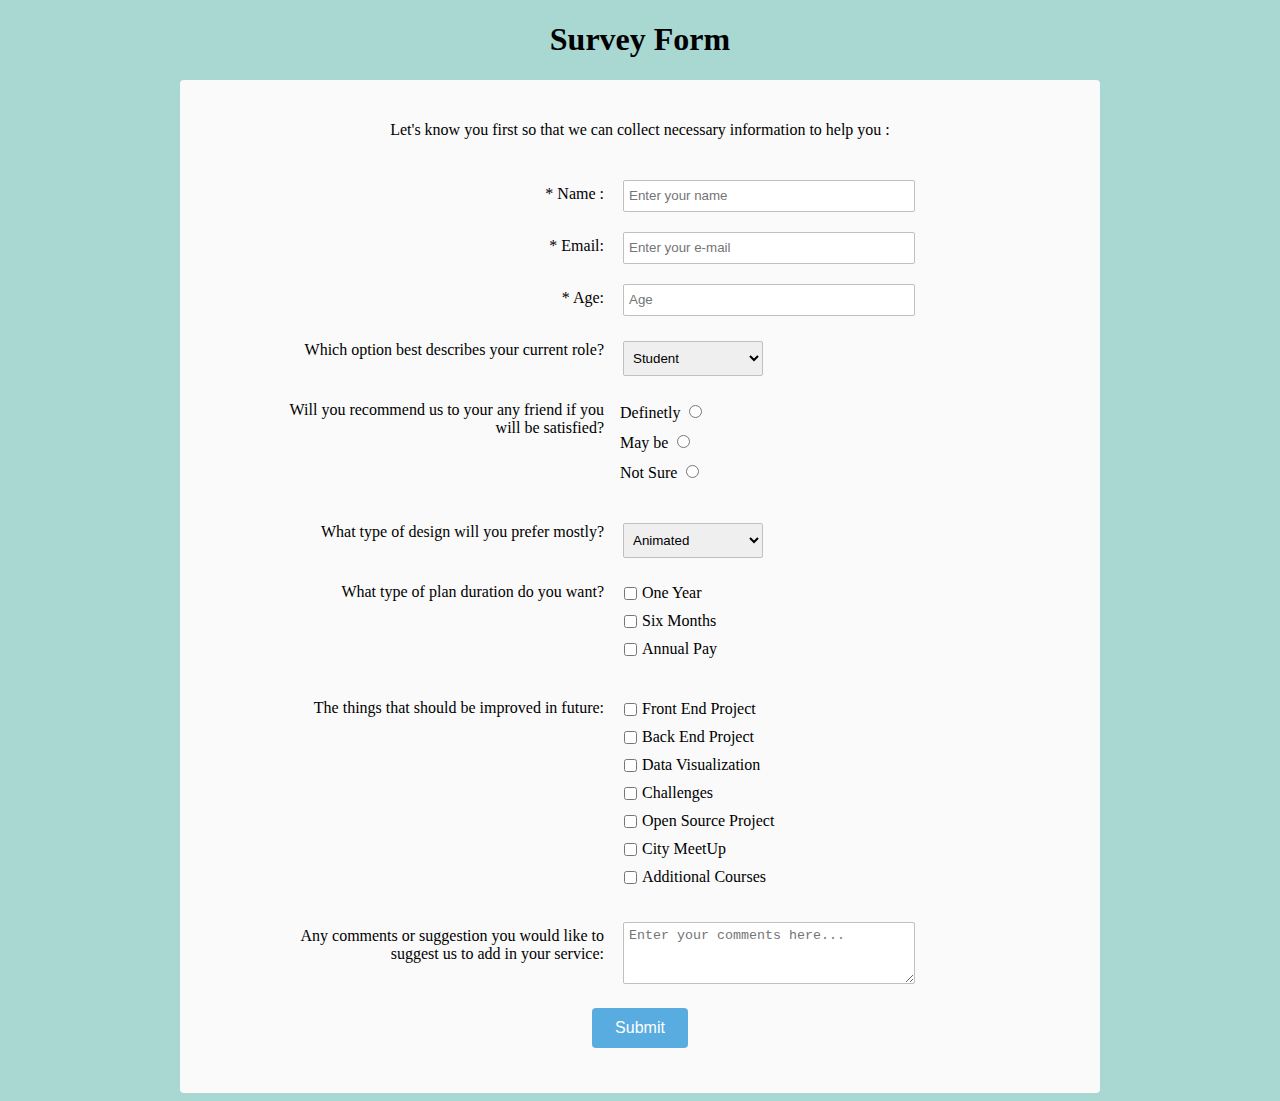
<file: fccproject2/survey.html>
<!doctype html>
<html lang="en">
<head>
	<meta name=”viewport” content=”width=device-width, initial-scale=1″>
	<title>Survey Form</title>
	<link rel="stylesheet" href="css1/survey.css">
</head>
<body>
	
		<h1 id="title">Survey Form</h1>
		<div id="main">
		<p id="description">Let's know you first so that we can collect necessary information to help you : </p>
		<form id="survey-form">
			<div class="rowTab">
				<div class="labels">
					<label for="name" id="name-label">* Name :</label>
				</div>
				<div class="rightTab">
						<input type="text" id="name" placeholder="Enter your name" class="input-field">
				</div>
			</div>
			
			<div class="rowTab">
				<div class="labels">
					<label id="email-label" for="email">* Email: </label>
				</div>
				<div class="rightTab">
					<input type="email" id="email" placeholder="Enter your e-mail" class="input-field">
				</div>
			</div>
			
			<div class="rowTab">
				<div class="labels">
					<label id="age-label" for="age">* Age: </label>
				</div>
				<div class="rightTab">
					<input type="number" id="age" placeholder="Age" min='1' max='100' class="input-field">
				</div>
			</div>
			
			<div class="rowTab">
				<div class="labels">
					<label for="CurrentPos">Which option best describes your current role?</label>
				</div>
				<div class="rightTab">
					<select name="CurrentPos" name="currentPos" class="dropdown">
						<option disabled value>Select an Option</option>
						<option value="student">Student</option>
						<option value="job">Full time Job</option>
						<option value="job1">Part time Job</option>
						<option value="learner">Full time Learner</option>
						<option value="PreferNo">Prefer not to say</option>
						<option value="Other">Other</option>
					</select>
				</div>
			</div>
			
			<div class="rowTab">
				<div class="labels">
					<label for="Recommend">Will you recommend us to your any friend if you will be satisfied?</label>
				</div>
				<div class="rightTab">
				<ul style="list-style:none">
				<li class="radio"><label>Definetly <input type="radio" name="recommend" value="1"></label></li>
				<li class="radio"><label>May be <input type="radio" name="recommend" value="2"></label></li>
				<li class="radio"><label>Not Sure <input type="radio" name="recommend" value="3"></label></li>
				</ul>
				</div>	
			</div>
			<div class="rowTab">
				<div class="labels">
				<label>What type of design will you prefer mostly?</label>
				</div>
				<div class="rightTab">
					<select name="choice" id="select1" class="dropdown">
						<option disabled value>Selct </option>
						<option value="1">Animated</option>
						<option value="2">Templates</option>
						<option value="3">Responsive</option>
					</select>
				</div>
			</div>
			<div class="rowTab">
				<div class="labels">
				<label for="plan">What type of plan duration do you want?</label>
				</div>
				<div class="rightTab">
						<ul style="list-style:none">
						<li class="checkbox"><label>One Year<input type="checkbox" value="A"></label></li>
					<li class="checkbox"><label>Six Months<input type="checkbox" value="B"></label></li>
					<li class="checkbox"><label>Annual Pay<input type="checkbox" value="Annual"></label></li>
					</ul>
				</div>
			</div>
			<div class="rowTab">
				<div class="labels">
				<label for="ammend">The things that should be improved in future:</label>
				</div>
				<div class="rightTab">
					<ul style="list-style:none">
					<li class="checkbox"><label>Front End Project<input type="checkbox" value="1"></label></li>
					<li class="checkbox"><label>Back End Project<input type="checkbox" value="2"></label></li>
					<li class="checkbox"><label>Data Visualization<input type="checkbox" value="3"></label></li>
					<li class="checkbox"><label>Challenges<input type="checkbox" value="4"></label></li>
					<li class="checkbox"><label>Open Source Project<input type="checkbox" value="5"></label></li>
					<li class="checkbox"><label>City MeetUp<input type="checkbox" value="6"></label></li>
					<li class="checkbox"><label>Additional Courses<input type="checkbox" value="7"></label></li>
				
				</div>
			</div>
			<div class="rowTab">
				<div class="labels">
				<label for="cokments">Any comments or suggestion you would like to suggest us to add in your service:</label>
				</div>
				<div class="rightTab">
				<textarea name="comment" id="comment" cols="30" rows="2" class="input-field" style="height:50px;resize:vertical;" placeholder="Enter your comments here..."></textarea>
				</div>
			</div>
			<button id="submit" type="submit">Submit</button>
		</form>
	</div>
</body>
</html>
</file>
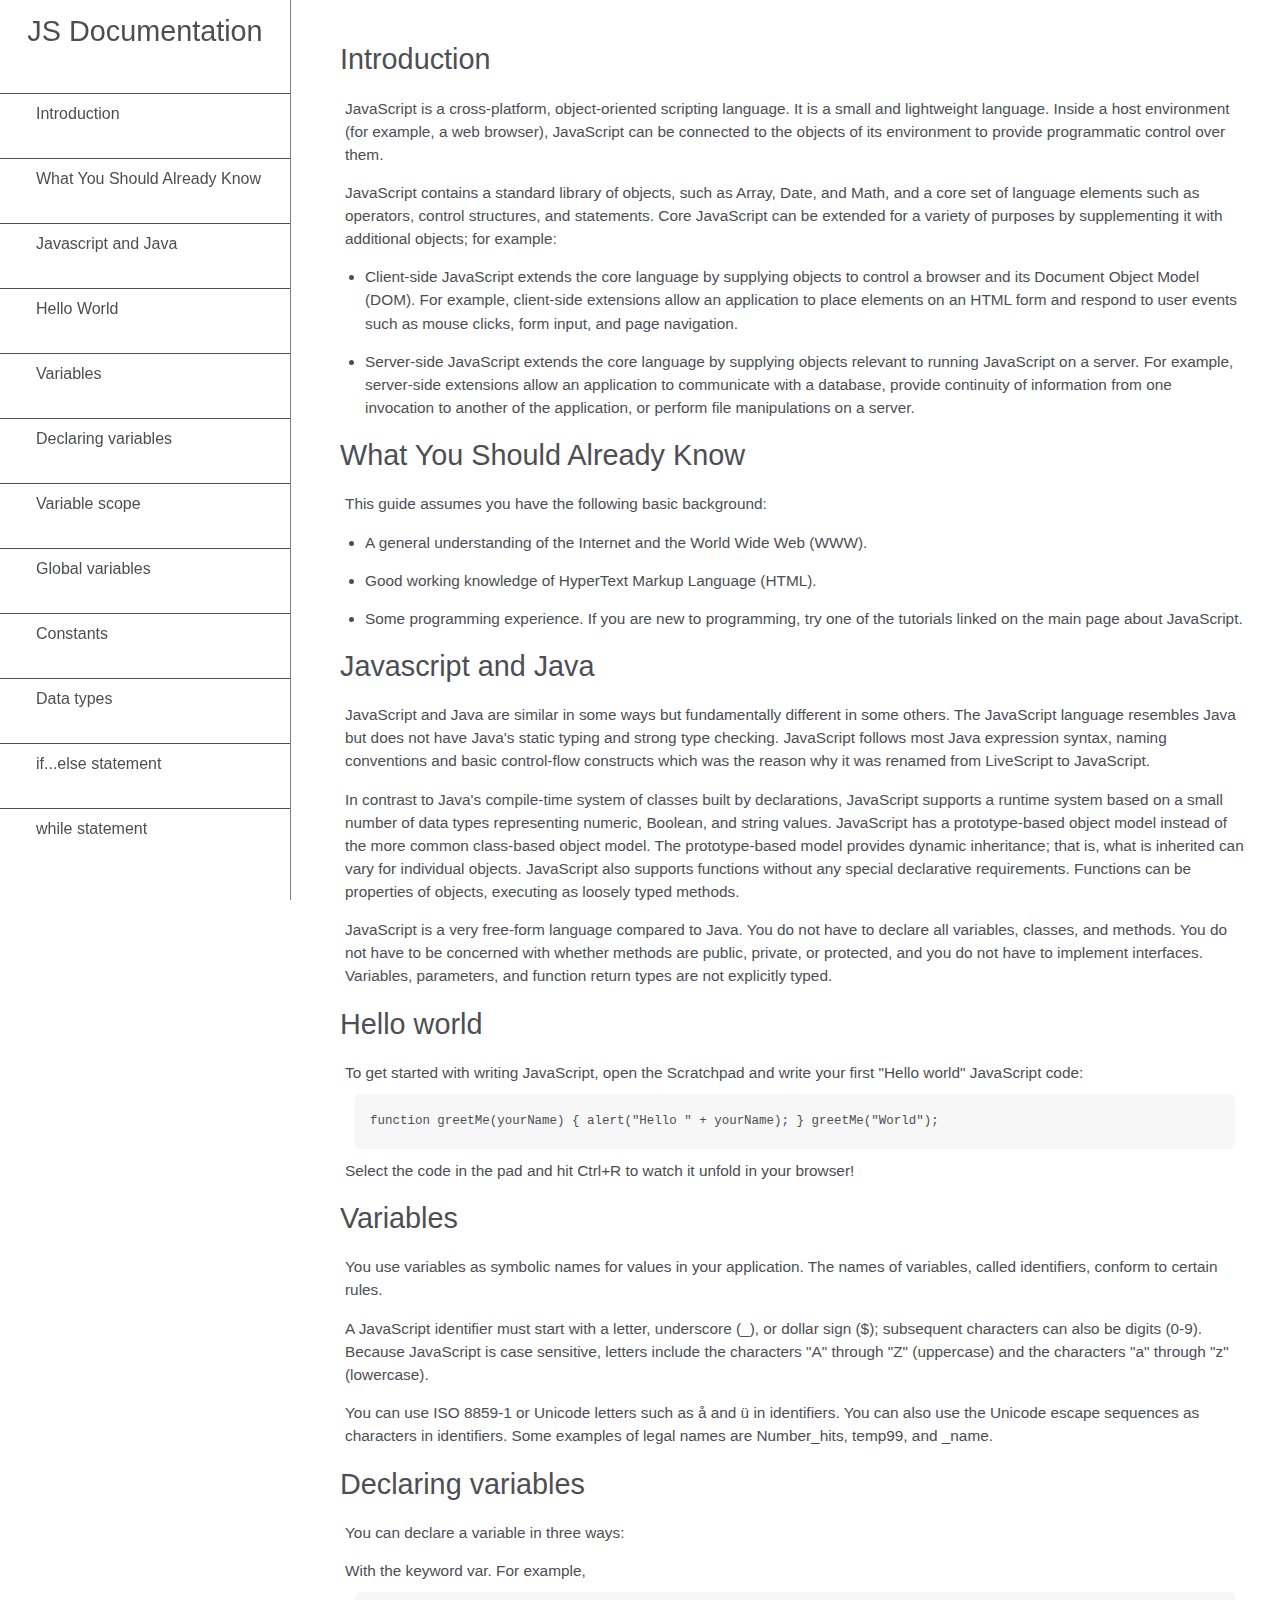
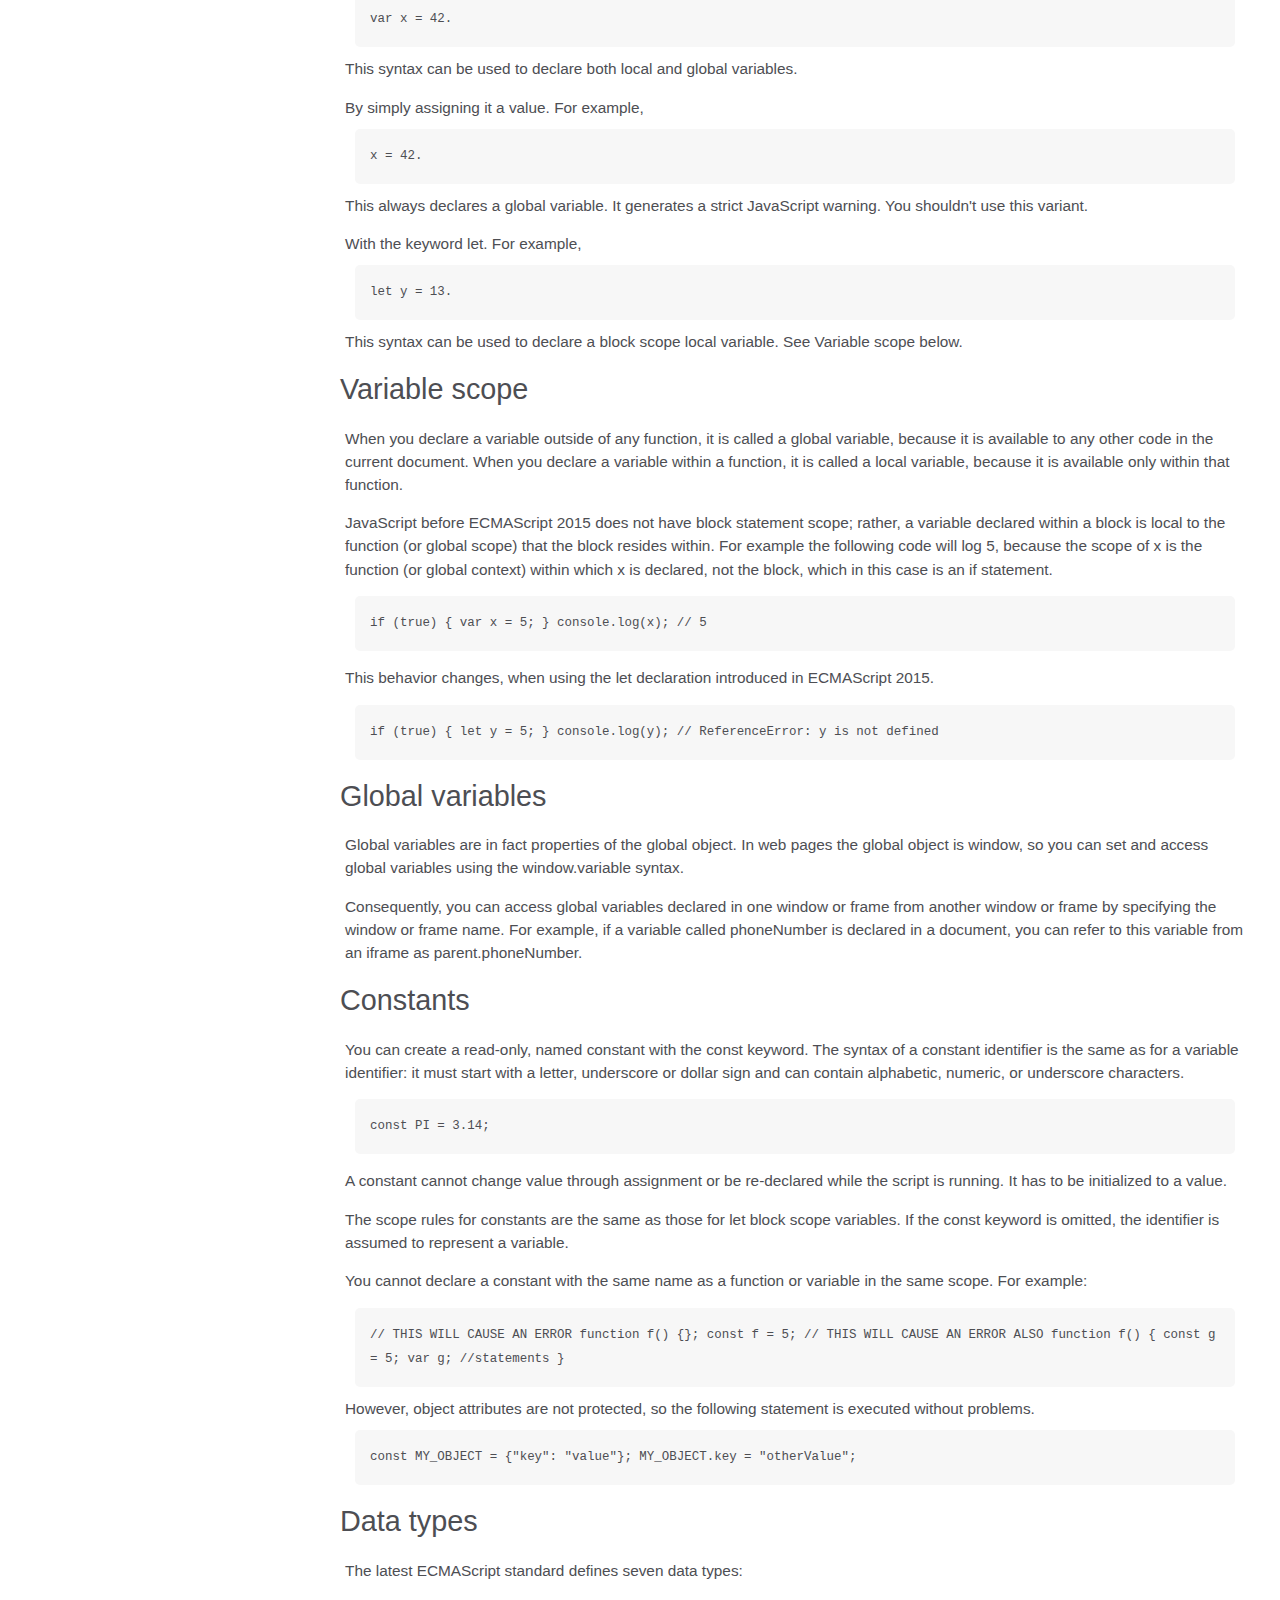
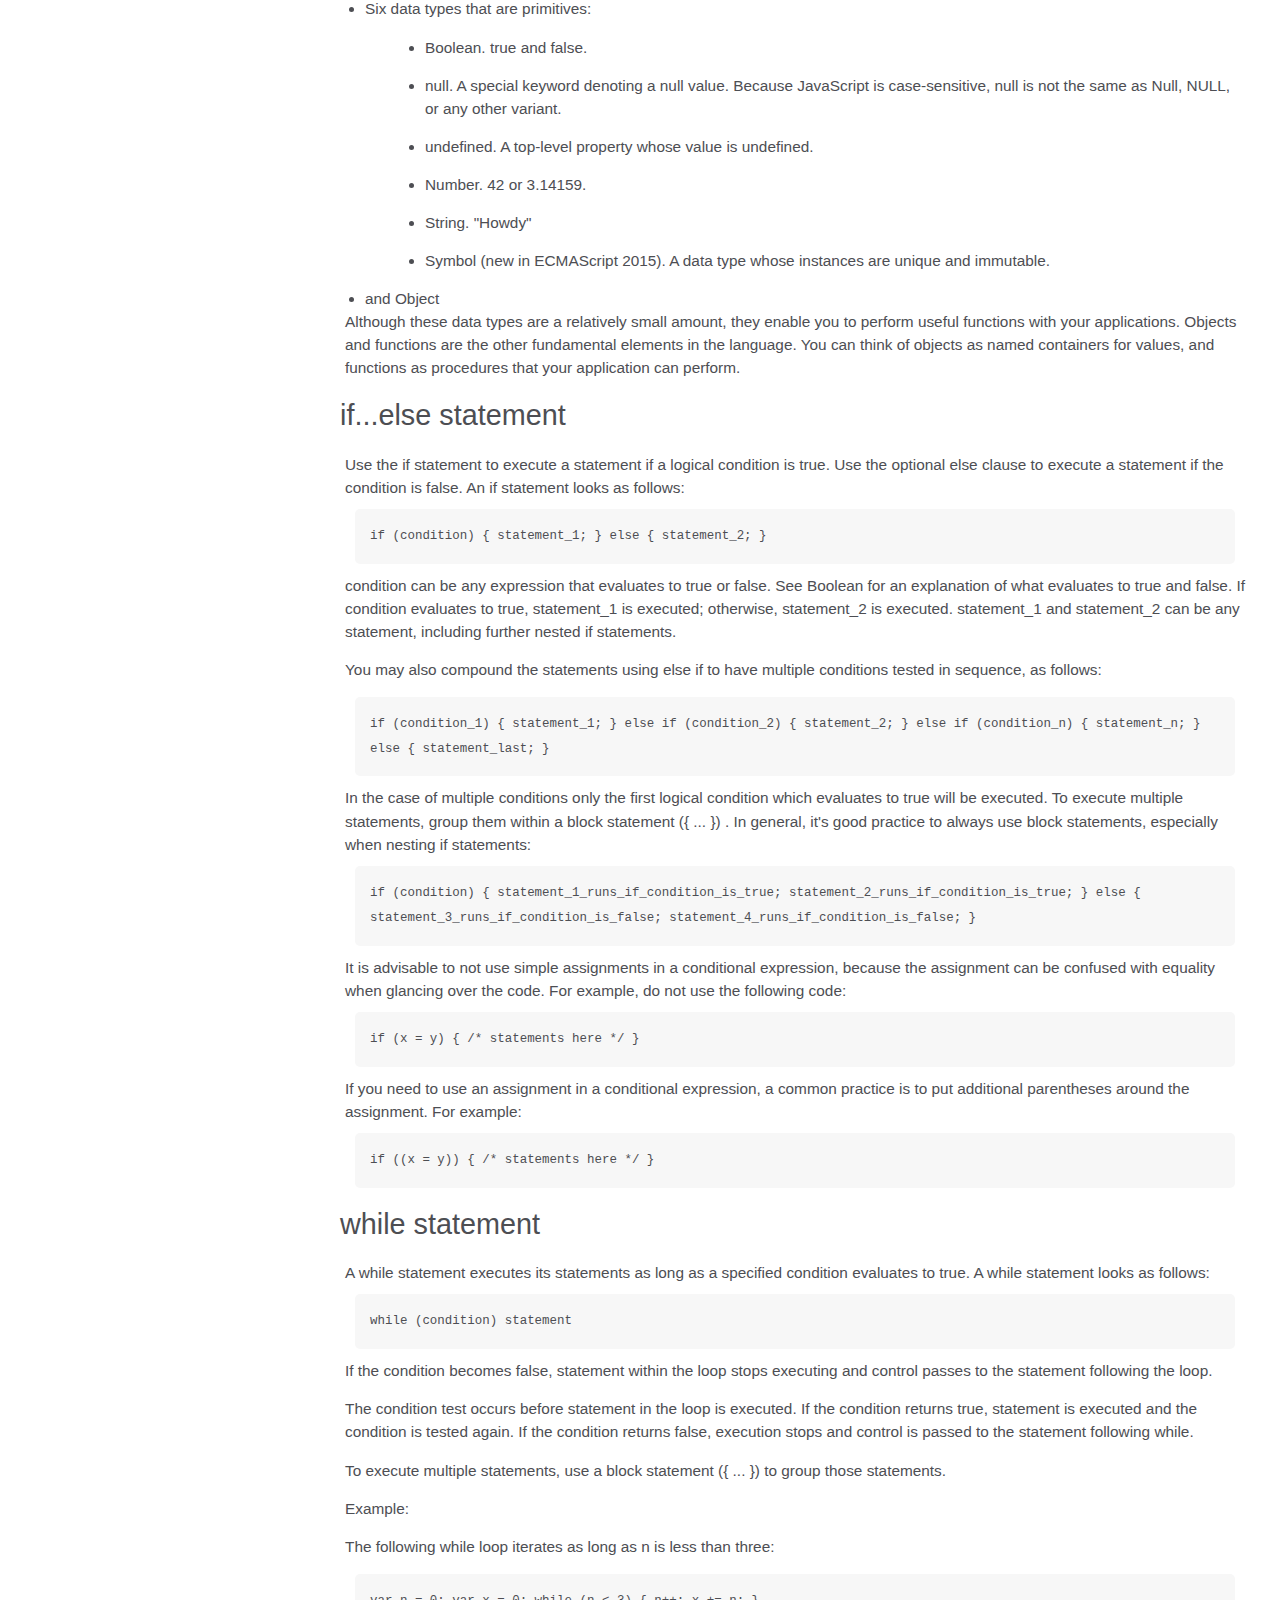
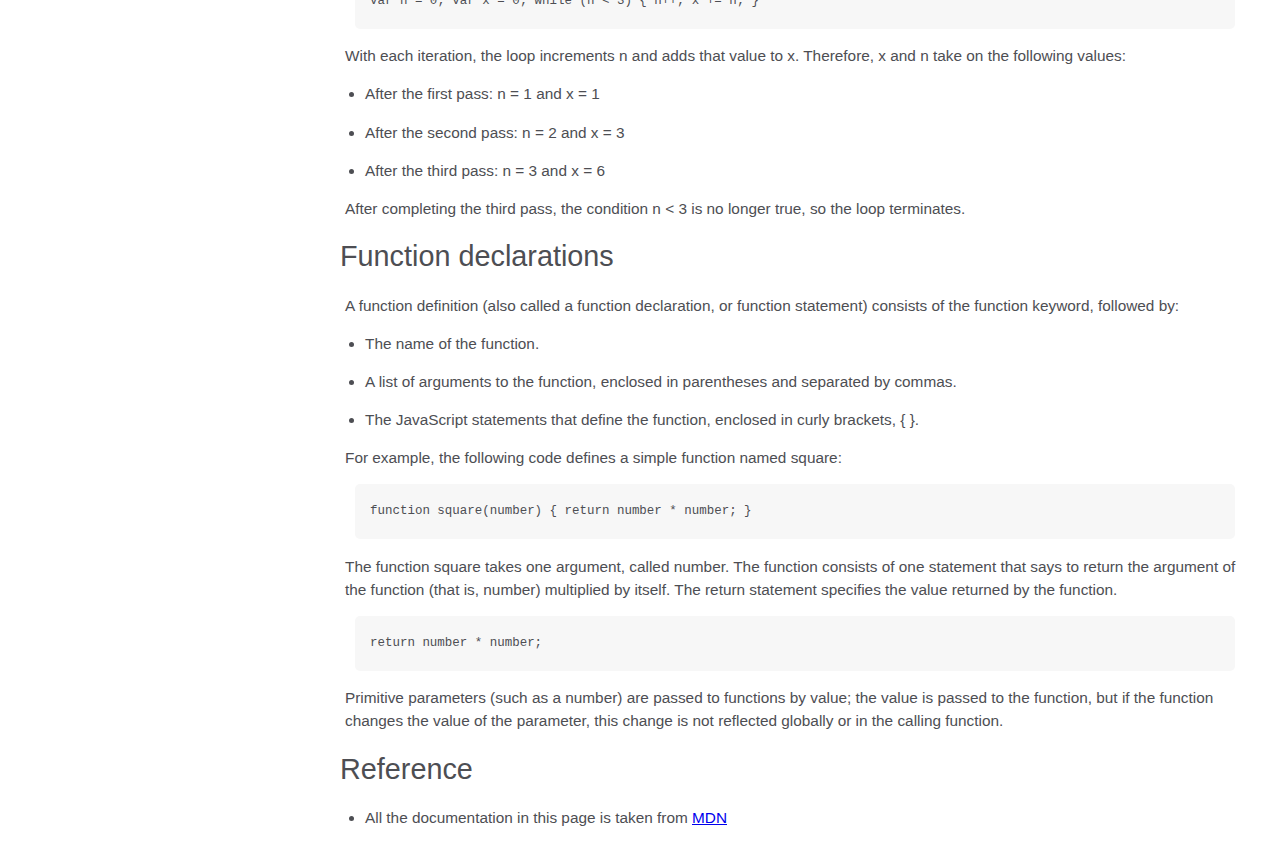
<file: fccproject4/document.html>
<!doctype html>
<html lang="en">
<head>
	<meta charset="UTF-8">
	<title>Document</title>
	<link rel="stylesheet" href="CSS4/document.css">
</head>
<body>
	<nav id="nav-bar">
		<header>JS Documentation</header>
		<ul>
			<a class="nav-link" href="#Introduction" rel="internal"><li>Introduction</li></a>
			<a class="nav-link" href="#What_You_Should_Already_Know" rel="internal"><li>What You Should Already Know</li></a></li>
			<a class="nav-link" href="#Javascript_and_Java" rel="internal"><li>Javascript and Java</li></a>
			<a class="nav-link" href="#Hello_World" rel="internal"><li>Hello World</li></a>
			<a class="nav-link" href="#Variables" rel="internal"><li>Variables</li></a>
			<a class="nav-link" href="#Declaring_variables" rel="internal"><li>Declaring variables</li></a>
			<a class="nav-link" href="#Variable_scope" rel="internal"><li>Variable scope</li></a>
			<a class="nav-link" href="#Global_variables" rel="internal"><li>Global variables</li></a>
			<a class="nav-link" href="#Constants" rel="internal"><li>Constants</li></a>
			<a class="nav-link" href="#Data_types" rel="internal"><li>Data types</li></a>
			<a class="nav-link" href="#if...else_statement" rel="internal"><li>if...else statement</li></a>
			<a class="nav-link" href="#while_statement" rel="internal"><li>while statement</li></a>
			<a class="nav-link" href="#Function_declarations" rel="internal"><li>Function declarations</li></a>
			<a class="nav-link" href="#Reference" rel="internal"><li>Reference</li></a>
		</ul>
	</nav>
	<main id="main-doc">
		<section class="main-section" id="introduction">
			<header>Introduction</header>
			<article>
				<p>JavaScript is a cross-platform, object-oriented scripting language. It is a small and lightweight language.
				Inside a host environment (for example, a web browser), JavaScript can be connected to the objects of its environment
				to provide programmatic control over them.</p>
				<p>JavaScript contains a standard library of objects, such as Array, Date, and Math, and a core set of language
				elements such as operators, control structures, and statements. Core JavaScript can be extended for a variety of purposes 
				by supplementing it with additional objects; for example:</p>
				<li>Client-side JavaScript extends the core language by supplying objects to control a browser and its Document Object Model (DOM).
				For example, client-side extensions allow an application to place elements on an HTML form and respond to user events such as mouse
				clicks, form input, and page navigation.</li>
				<li>Server-side JavaScript extends the core language by supplying objects relevant to running JavaScript on a server.
				For example, server-side extensions allow an application to communicate with a database, provide continuity of information
				from one invocation to another of the application, or perform file manipulations on a server.</li>
			</article>
		</section>
		<section class="main-section" id="What_You_Should_Already_Know">
			<header>What You Should Already Know</header>
			<article>
					<p>This guide assumes you have the following basic background:</p>

					<li>A general understanding of the Internet and the World Wide Web (WWW).</li>
					<li>Good working knowledge of HyperText Markup Language (HTML).</li>
					<li>Some programming experience. If you are new to programming, try one of the tutorials linked on the main page about JavaScript.</li>
			</article>
		</section>
		<section class="main-section" id="Javascript_and_Java">
			<header>Javascript and Java</header>
			<article>
				<p>JavaScript and Java are similar in some ways but fundamentally different in some others. The JavaScript language resembles Java but does 
				not have Java's static typing and strong type checking. JavaScript follows most Java expression syntax, naming conventions and basic control-flow
				constructs which was the reason why it was renamed from LiveScript to JavaScript.</p>

				<p>In contrast to Java's compile-time system of classes built by declarations, JavaScript supports a runtime system based on a small number of data
				types representing numeric, Boolean, and string values. JavaScript has a prototype-based object model instead of the more common class-based object model.
				The prototype-based model provides dynamic inheritance; that is, what is inherited can vary for individual objects. JavaScript also supports functions without
				any special declarative requirements. Functions can be properties of objects, executing as loosely typed methods.</p>
				<p>JavaScript is a very free-form language compared to Java. You do not have to declare all variables, classes, and methods. You do not have to be concerned
				with whether methods are public, private, or protected, and you do not have to implement interfaces. Variables, parameters, and function return types are not
				explicitly typed.</p>
			</article>
		</section>
		 <section class="main-section" id="Hello_world">
				<header>Hello world</header>
				<article> 
					To get started with writing JavaScript, open the Scratchpad and write your first "Hello world" JavaScript code:
					<code>function greetMe(yourName) {
					  alert("Hello " + yourName);
					}
					greetMe("World");
					</code>
					Select the code in the pad and hit Ctrl+R to watch it unfold in your browser!
				</article>
		 </section>
		 <section class="main-section" id="Variables">
			<header>Variables</header>
			<article>
			<p>
			You use variables as symbolic names for values in your application. The names of variables, called identifiers, conform to certain rules.
			</p>
			<p>
			A JavaScript identifier must start with a letter, underscore (_), or dollar sign ($); subsequent characters can also be digits (0-9).
			Because JavaScript is case sensitive, letters include the characters "A" through "Z" (uppercase) and the characters "a" through "z" (lowercase).
			</p>
			<p>
			You can use ISO 8859-1 or Unicode letters such as å and ü in identifiers. You can also use the Unicode escape sequences as characters in identifiers.

			Some examples of legal names are Number_hits, temp99, and _name.
			</p>
		   </article>
		</section>
		 <section class="main-section" id="Declaring_variables">
			<header>Declaring variables</header>
			<article>
			You can declare a variable in three ways:
				  <p>
				  With the keyword var. For example, <code>var x = 42.</code> This syntax can be used to declare both local and global variables.
				  </p>
				  <p>
					By simply assigning it a value. For example, <code>x = 42.</code> This always declares a global variable. It generates a strict JavaScript warning.
					You shouldn't use this variant.
				  </p>
				  <p>
					With the keyword let. For example,<code> let y = 13.</code> This syntax can be used to declare a block scope local variable. See Variable scope below.
				  </p>
			</article>
		</section>
		<section class="main-section" id="Variable_scope">
				<header>Variable scope</header>
				<article>
					<p> When you declare a variable outside of any function, it is called a global variable, because it is available to any other code in the current document.
					When you declare a variable within a function, it is called a local variable, because it is available only within that function.</p>

					<p>JavaScript before ECMAScript 2015 does not have block statement scope; rather, a variable declared within a block is local to the function (or global scope) 
					that the block resides within. For example the following code will log 5, because the scope of x is the function (or global context) within which x is declared,
					not the block, which in this case is an if statement.</p>
					<code>if (true) {
					  var x = 5;
					}
					console.log(x);  // 5</code>
						  <p>This behavior changes, when using the let declaration introduced in ECMAScript 2015.</p>

					<code>if (true) {
					  let y = 5;
					}
					console.log(y);  
					// ReferenceError: y is not defined</code>
				</article>
		</section>
		 <section class="main-section" id="Global_variables">
			<header>Global variables</header>
			<article>
				<p>Global variables are in fact properties of the global object. In web pages the global object is window, so you can set and access global variables
				using the window.variable syntax.</p>

				<p>Consequently, you can access global variables declared in one window or frame from another window or frame by specifying the window or frame name. 
				For example, if a variable called phoneNumber is declared in a document, you can refer to this variable from an iframe as parent.phoneNumber.</p>
			</article>
		</section>
		 <section class="main-section" id="Constants">
			<header>Constants</header>
			<article>
				<p>You can create a read-only, named constant with the const keyword. The syntax of a constant identifier is the same as for a variable identifier:
				it must start with a letter, underscore or dollar sign and can contain alphabetic, numeric, or underscore characters.</p>

					  <code>const PI = 3.14;</code>
				<p>A constant cannot change value through assignment or be re-declared while the script is running. It has to be initialized to a value.</p>

				<p>The scope rules for constants are the same as those for let block scope variables. If the const keyword is omitted, 
				the identifier is assumed to represent a variable.</p>

				<p>You cannot declare a constant with the same name as a function or variable in the same scope. For example:</p>

				<code>// THIS WILL CAUSE AN ERROR
				function f() {};
				const f = 5;
				// THIS WILL CAUSE AN ERROR ALSO
				function f() {
				  const g = 5;
				  var g;
				  //statements
				}</code>
				However, object attributes are not protected, so the following statement is executed without problems.
				<code>const MY_OBJECT = {"key": "value"};
				MY_OBJECT.key = "otherValue";</code>
			</article>
		</section>
		 <section class="main-section" id="Data_types">
			<header>Data types</header>
			<article>
				 <p>The latest ECMAScript standard defines seven data types:</p>
				 <li><p>Six data types that are primitives:</p>
				<ul>
				<li>Boolean. true and false.</li>
				<li>null. A special keyword denoting a null value. Because JavaScript is case-sensitive, null is not the same as Null, NULL, or any other variant.</li>
				<li>undefined. A top-level property whose value is undefined.</li>
				<li>Number. 42 or 3.14159.</li>
				<li>String. "Howdy"</li>
				<li>Symbol (new in ECMAScript 2015). A data type whose instances are unique and immutable.</li></ul>
				<li>and Object</li></ul>
				Although these data types are a relatively small amount, they enable you to perform useful functions with your applications.
				Objects and functions are the other fundamental elements in the language. You can think of objects as named containers for values,
				and functions as procedures that your application can perform.
				
			</article>
    </section>
	 <section class="main-section" id="if...else_statement">
			<header>if...else statement</header>
			<article>
					Use the if statement to execute a statement if a logical condition is true. Use the optional else clause to execute a statement if the condition is false. An if statement looks as follows:

					<code>if (condition) {
					  statement_1;
					} else {
					  statement_2;
					}</code>
					condition can be any expression that evaluates to true or false. See Boolean for an explanation of what evaluates to true and false. If condition evaluates to true, statement_1 is executed;
					otherwise, statement_2 is executed. statement_1 and statement_2 can be any statement, including further nested if statements.
					<p>
					You may also compound the statements using else if to have multiple conditions tested in sequence, as follows:
						  </p>
					<code>if (condition_1) {
					  statement_1;
					} else if (condition_2) {
					  statement_2;
					} else if (condition_n) {
					  statement_n;
					} else {
					  statement_last;
					} </code>
					In the case of multiple conditions only the first logical condition which evaluates to true will be executed. To execute multiple statements, group them within a block statement ({ ... }) .
					In general, it's good practice to always use block statements, especially when nesting if statements:

					<code>if (condition) {
					  statement_1_runs_if_condition_is_true;
					  statement_2_runs_if_condition_is_true;
					} else {
					  statement_3_runs_if_condition_is_false;
					  statement_4_runs_if_condition_is_false;
					}</code>
					It is advisable to not use simple assignments in a conditional expression, because the assignment can be confused with equality when glancing over the code. For example, do not use the following code:
					<code>if (x = y) {
					  /* statements here */
					}</code>
					If you need to use an assignment in a conditional expression, a common practice is to put additional parentheses around the assignment. For example:

					<code>if ((x = y)) {
					  /* statements here */
					}</code>
			</article>
	</section>
	<section class="main-section" id="while_statement">
		<header>while statement</header>
		<article>
			A while statement executes its statements as long as a specified condition evaluates to true. A while statement looks as follows:

			<code>while (condition)
			  statement</code>
			If the condition becomes false, statement within the loop stops executing and control passes to the statement following the loop.

			<p>The condition test occurs before statement in the loop is executed. If the condition returns true, statement is executed and the
			condition is tested again. If the condition returns false, execution stops and control is passed to the statement following while.</p>

				  <p>To execute multiple statements, use a block statement ({ ... }) to group those statements.</p>

			Example:

				  <p>The following while loop iterates as long as n is less than three:</p>

			<code>var n = 0;
			var x = 0;
			while (n < 3) {
			  n++;
			  x += n;
			}</code>
			<p>With each iteration, the loop increments n and adds that value to x. Therefore, x and n take on the following values:</p>

			<li>After the first pass: n = 1 and x = 1</li>
			<li>After the second pass: n = 2 and x = 3</li>
			<li>After the third pass: n = 3 and x = 6</li>
			 <p>After completing the third pass, the condition n &lt 3 is no longer true, so the loop terminates.</p>
		</article>
    </section>
	<section class="main-section" id="Function_declarations">
		<header>Function declarations</header>
		<article> 
				A function definition (also called a function declaration, or function statement) consists of the function keyword, followed by:

				<li>The name of the function.</li>
				<li>A list of arguments to the function, enclosed in parentheses and separated by commas.</li>
				<li>The JavaScript statements that define the function, enclosed in curly brackets, { }.</li>
				<p>For example, the following code defines a simple function named square:</P>

				<code>function square(number) {
				  return number * number;
				}</code>
				<p>The function square takes one argument, called number. The function consists of one statement that says to return the argument
				of the function (that is, number) multiplied by itself. The return statement specifies the value returned by the function.
				</p>
				<code>return number * number;</code>
				<p>Primitive parameters (such as a number) are passed to functions by value; the value is passed to the function, but if the function
				changes the value of the parameter, this change is not reflected globally or in the calling function.</p>
		</article>
	</section>
	<section class="main-section" id="Reference">
		<header>Reference</header>
		<article>
			<li>All the documentation in this page is taken from <a href="https://developer.mozilla.org/en-US/docs/Web/JavaScript/Guide" target="_blank">MDN</a>
		</article>
    </section>
	</main>
</body>
</html>
</file>
<file: fccproject2/css1/survey.css>
body{
	
	font-family:ariel;
	background-color:#a9d7d1;
	
	text-align:center;
}
#main{
	background-color: rgb(250, 250, 250);
  margin: 0 auto;
  border-radius: 4px;
  width: 75%;
  max-width: 900px;
  padding: 10px;
  padding-top: 20px;
}
#description{
	
	padding:5px;
	text-align:center;
}
#survey-form{
	padding:10px;
	margin:15px 15px;
}
.labels{
	position:relative;
	display:inline-block;
	text-align:right;
	width:40%;
	padding:5px;
	vertical-align: top;
	margin-top: 10px;
}
.rightTab{
	display:inline-block;
	width:48%;
	vertical-align:middle;
	text-align: left;
}
.input-field {
  height: 20px;
  width: 280px;
  padding: 5px;
  margin: 10px;
  border: 1px solid #c0c0c0;
  border-radius: 2px;
}
.dropdown {
  height: 35px;
  width: 140px;
  padding: 5px;
  margin: 10px;  
  margin-top: 15px;
  border: 1px solid #c0c0c0;
  border-radius: 2px;
}

.radio, .checkbox {
  position: relative;
  left: -43px;
  margin-left: 10px;
  display: block;
  padding-bottom: 10px;
}
input[type="checkbox"] {
  float: left;
  margin-right: 5px;
}

#age-label {
  width: 40px;
}
#submit {
  background-color: #59ace0;
  border-radius: 4px;
  color: white;
  font-size: 1em;
  height: 40px;
  width: 96px;
  margin: 10px;
  border: 0px solid;
}






@media only screen and (min-width:150px) and(max-width: 600px) {
 
}
</file>
<file: fccproject4/CSS4/document.css>
body{
  min-width:290px;
    color: #4d4e53;
    background-color: #ffffff;
    font-family: 'Open Sans',Arial,sans-serif;
    line-height: 1.5;

}
#nav-bar{
	position:fixed;
	
	width:290px;
	height:100%;
	top:0px;
	left:0px;
	border-right:1px solid;
	border-color:gray;
	
	
}
.nav-link{
	
	text-decoration:none;
	padding:10px;
	color:black;
	list-style:none;
	cursor:pointer;
	text-align:left;
	
}
header{
	text-align:center;
	font-size:30px;
	margin:10px;
	font-size:1.8em;
	font-weight:thin;
}
#nav-bar ul{

	height:88%;
	  overflow-y:auto;
	  overflow-x:hidden;
}

#nav-bar li{
	position:relative;
	border:1px solid;
	border-bottom-width:0px;
	padding:8px;
	padding-left:45px;
	text-align:left;
	left:-50px;
	width:100%;
	color:#4d4e53;
	align-items:justify;
}
#nav-bar a{
  color: #4d4e53;
    text-decoration:none;
    cursor:pointer;
}
#main-doc{
	position:absolute;
	left:310px;
	padding:20px;
  margin-bottom:110px;
}
#main-doc header{
	text-align:left;
}
section article{
  color: #4d4e53;
  margin:15px;
  font-size:0.96em;
}
section li {
  margin:15px 0px 0px 20px;
}
code{
	display:block;
	position:relative;
	line-height:2;
	word-break: normal;
    word-wrap: normal;
	 background-color:#f7f7f7;
  padding:15px;
  margin:10px;
    border-radius:5px;

}


@media only screen and (max-width: 815px) {
    /* For mobile phones: */
  #nav-bar ul{
	border:1px solid;
    height:207px;

  }
  #nav-bar{
	align-items:center;  
  background-color:white;
  position:absolute;
  top:0;
  padding:0;
  margin: 0;
  width:100%;
  max-height:275px;
  border:none;
  z-index:1;
  
}
	#main-doc{
	position: relative;
	left:-10px;
	margin-top:270px;
  }
  #main-doc section {
  padding-top: 24px;
  
  }
}
@media only screen and (max-width: 600px) {
  #main-doc{
	 position:;
	 left:-10px;
	 font-size:20px;
   
	
  }
  code{
    margin-left:-20px;
    width:100%;
    padding:15px;
    padding-left:10px;
    padding-right:45px;
    min-width:233px;
  }
}
</file>
